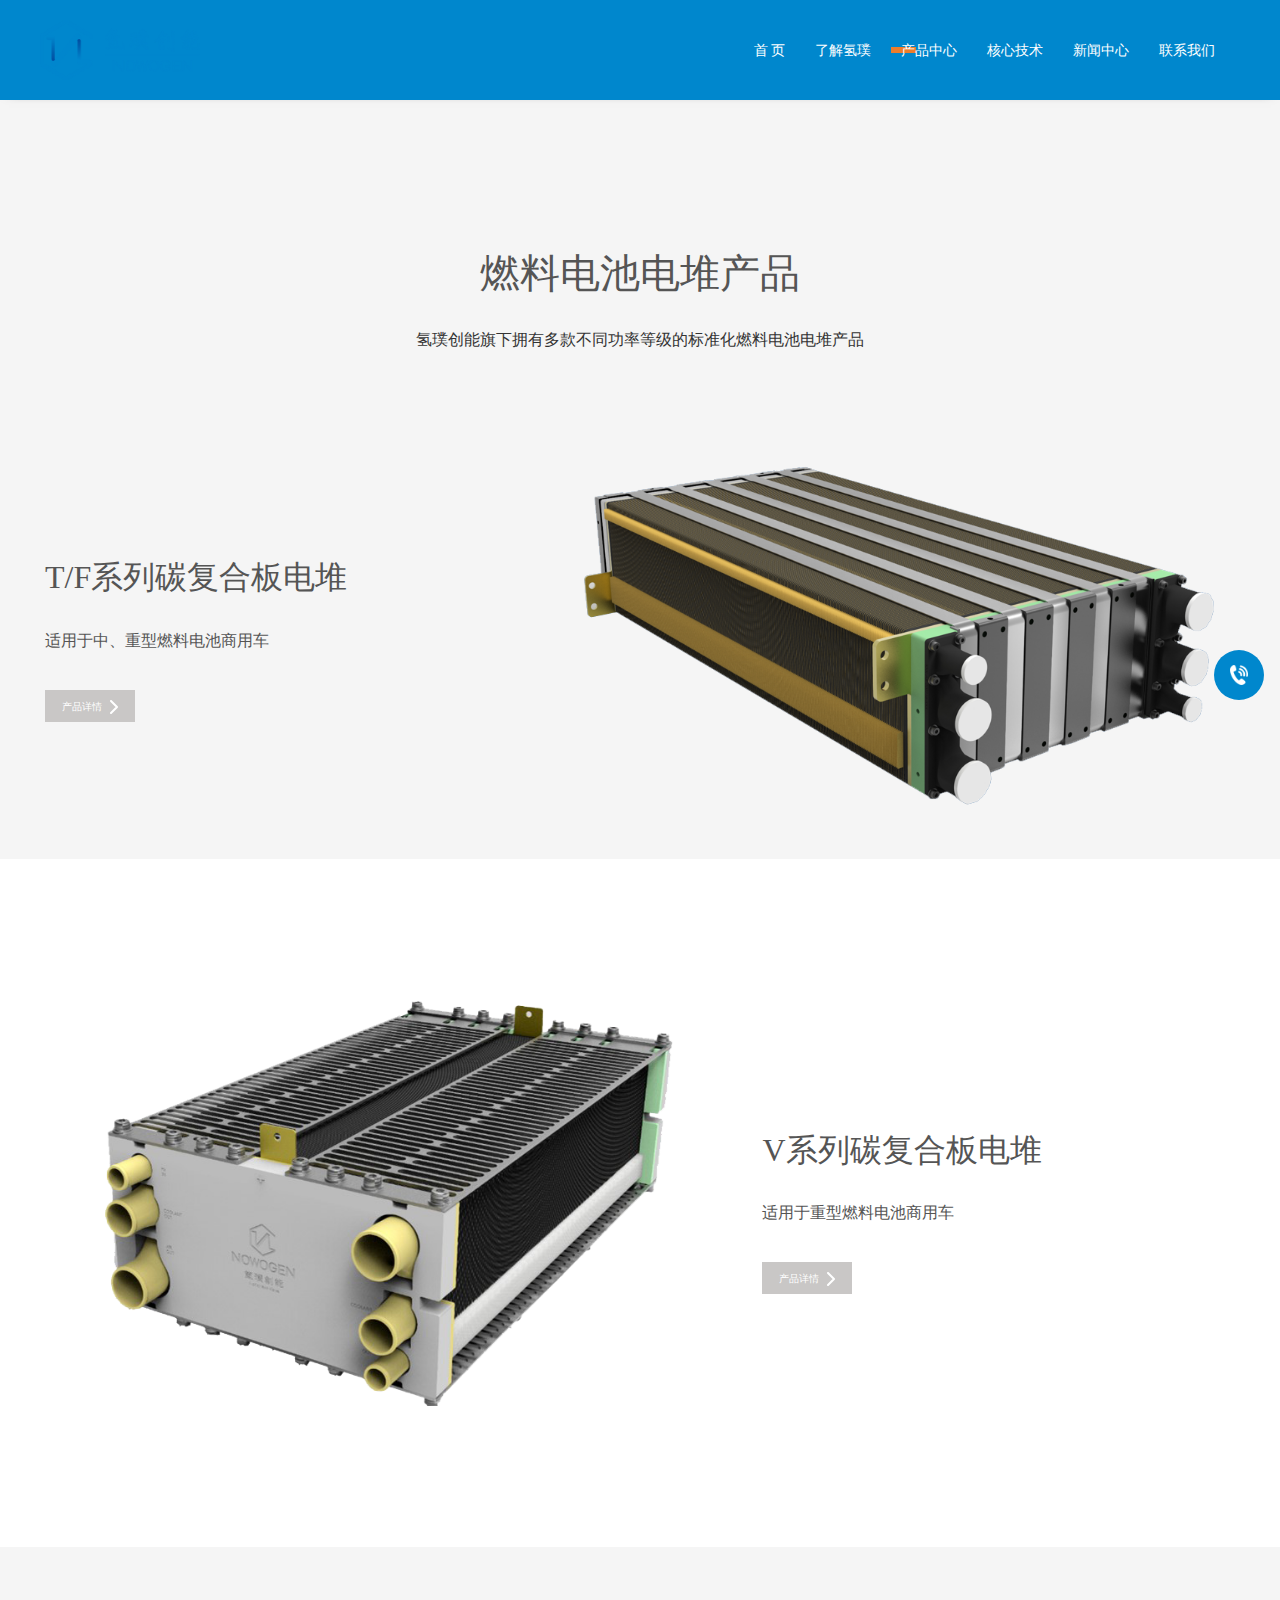
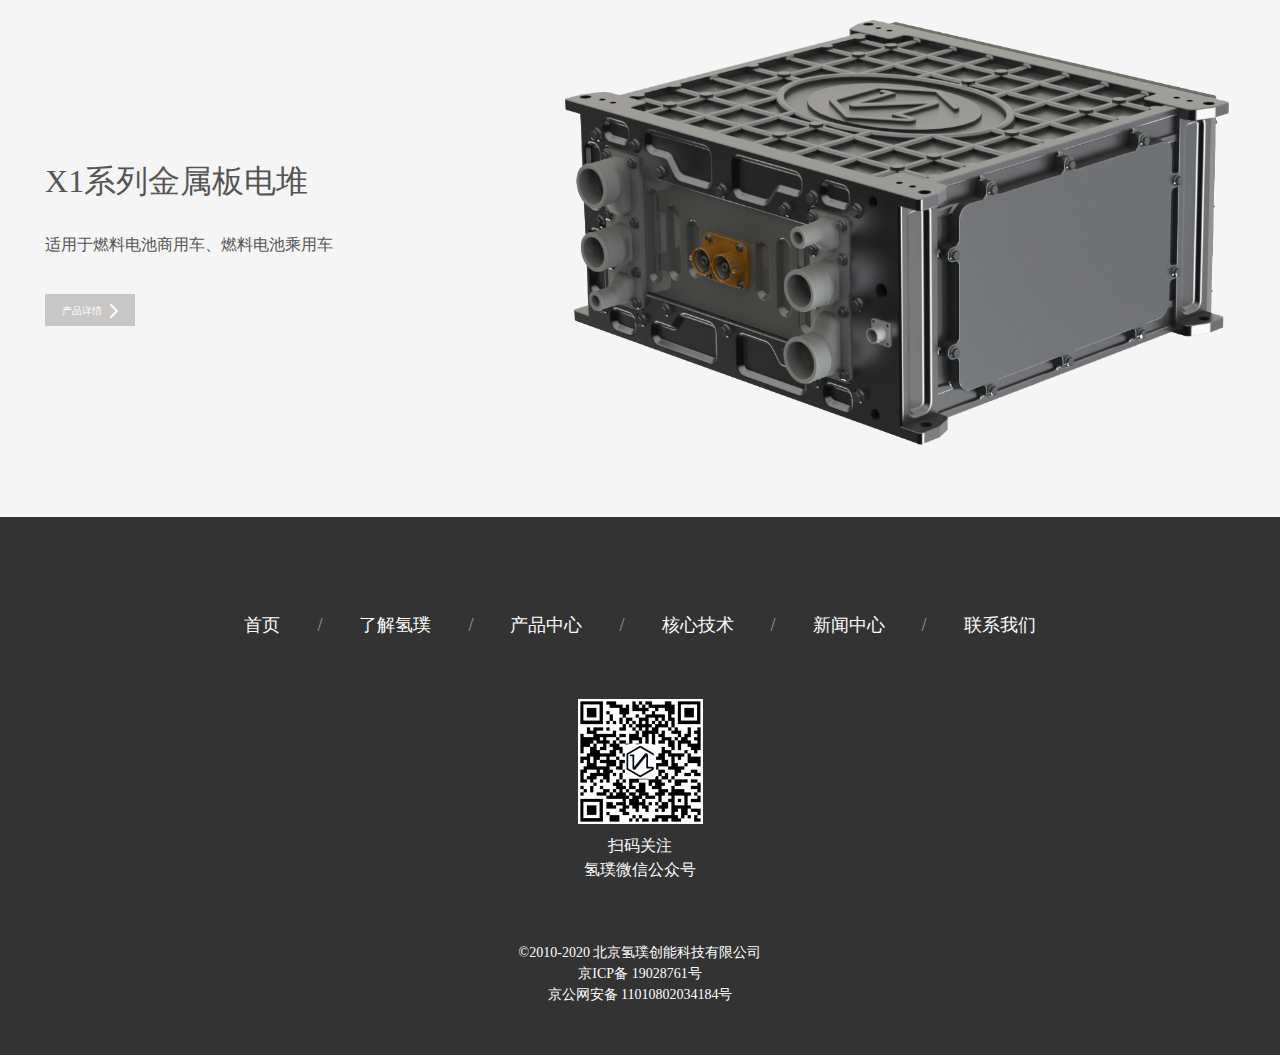
<file: chanpinzhongxin.html>
<!DOCTYPE html>
<html lang="en">
<head>
    <meta charset="UTF-8">
    <meta name="viewport" content="width=device-width, user-scalable=no, initial-scale=1.0, maximum-scale=1.0, minimum-scale=1.0">
    <meta http-equiv="X-UA-Compatible" content="IE=edge,chrome=1" />
    <meta name="renderer" content="webkit">
    <link rel="bookmark"  type="image/x-icon"  href="images/logo.ico"/>
    <link rel="shortcut icon" href="images/logo.ico">
    <title>燃料电池电堆-产品中心【官网】</title>
    <meta name="description" content="氢璞创能旗下拥有多款不同功率等级的标准化燃料电池电堆产品" />
    <meta name="keywords" content="燃料电池,燃料电池电堆,碳复合板电堆,金属板电堆,电堆" />
 
    <link href="css/bootstrap.min.css" rel="stylesheet">
    <link href="css/swiper.min.css" rel="stylesheet" type="text/css"/>
    <link href="css/font-awesome.min.css" rel="stylesheet" type="text/css"/>
    <link href="css/animate.css" rel="stylesheet" type="text/css"/>
    <link rel="stylesheet" type="text/css" href="css/font-other.css">
    <link href="css/style.css" rel="stylesheet" type="text/css"/>
    <link >
</head>

<body class="resetStyle">
<div class="app-navmenu-mask">
    <div class="head">
        <a class="app-navmenu-logo"><img src="images/logo.png" alt=""></a>
        <a href="javascript:;" class="app-navmenu-close"><img src="images/close.png" alt=""></a>
    </div>
    <ul class="app-navmenu-ul f_menu">
        <li >
					<div class="tit">
						<a href="index.html">首 页</a>
					</div>
				</li>
        <li >
							<div class="tit">
								<a  href="liaojieqingpu.html">了解氢璞</a>
							</div>
						</li>
            <li class="active">
							<div class="tit">
								<a  href="chanpinzhongxin.html">产品中心</a>
							</div>
						</li>				
            <li >
							<div class="tit">
								<a  href="hexinjishu.html">核心技术</a>
							</div>
						</li>
            <li >
							<div class="tit">
								<a  href="xinwenzhongxin.html">新闻中心</a>
							</div>
						</li><li >
							<div class="tit">
								<a  href="lianxiwomen.html">联系我们</a>
							</div>
						</li>    </ul>
</div>

<div class="home-header-fixed">
  <div class="home-header">
      <div class="container">
          <div class="flexbox">
              <div class="logo">
                  <h1>
                      <a href="/"><img src="images/logo.png" alt="">
                      </a>
                  </h1>
              </div>
              <div class="rightbox">
                  <ul class="navmenu f_menu">
                      <li >
                        <div class="tit">
                          <a href="index.html">首 页</a>
                        </div>
                      </li>
                      <li >
                        <div class="tit">
                          <a  href="liaojieqingpu.html">了解氢璞</a>
                        </div>
                      </li>
                      <li class="active">
                        <div class="tit">
                          <a  href="chanpinzhongxin.html">产品中心</a>
                        </div>
                      </li>													
                      <li >
                        <div class="tit">
                          <a  href="hexinjishu.html">核心技术</a>
                        </div>
                      </li>														
                      <li >
                        <div class="tit">
                          <a  href="xinwenzhongxin.html">新闻中心</a>
                        </div>
                      </li>
                      <li >
                        <div class="tit">
                          <a  href="lianxiwomen.html">联系我们</a>
                        </div>
                      </li>                    
                    </ul>    
                    <div class="app-navmenu-btn"><img src="images/menu.png" alt="">
                    </div>
                  </div>
                </div>
              </div>   
            </div>
          </div>


<script>
  $(".btn-navbar-toggle").bind("click", function () {
    $(".global-backdrop, .global-mobile-nav").toggleClass("active");
    $(this).toggleClass("active");
  });

  $(".global-backdrop").bind("click", function () {
    $(".btn-navbar-toggle").trigger("click");
  });

  $(".global-mobile-nav a").bind("click", function () {
    $(".btn-navbar-toggle").trigger("click");
  });
</script>

<!-- Body -->
<section class="products-hero bg-light">
  <div class="section-bd">
    <div class="container">
      <h4 class="ani">燃料电池电堆产品</h4>
      <div class="mt-5">
        <p><p>氢璞创能旗下拥有多款不同功率等级的标准化燃料电池电堆产品</p>
</p>
      </div>
    </div>
  </div>
</section>
<!-- end of section --><section class="products-list">
  <div class="section-bd">

    
            
    
    <div class="box bg-light py-8 py-md-9">
      <div class="box-bd">
        <div class="container">

          <div class="row flex-row-reverse align-items-center">
            <div class="col col-12 col-md-7">
              <img src="images/tf.png" alt="T/F系列碳复合板电堆">
            </div>
            <div class="col col-12 col-md-5 pl-md-5 mt-5 mt-md-0 text-center text-md-left">
              <div class="h2">
                <p>T/F系列碳复合板电堆</p>
                <div class="h3">
                  <article>
                  <p>适用于中、重型燃料电池商用车</p>
                  </article>
                </div>
              </div>

              <div class="mt-5 mt-md-6">
                <a href="products-tf.html" data-fancybox data-type="iframe" class="btn btn-primary">

                                      <span class="mr-2">产品详情</span>
                  
                  <svg width="8px" height="14px" viewBox="0 0 8 14" version="1.1" xmlns="http://www.w3.org/2000/svg"
                    xmlns:xlink="http://www.w3.org/1999/xlink">
                    <g id="" stroke="none" stroke-width="1" fill="none" fill-rule="evenodd" stroke-linecap="round"
                      stroke-linejoin="round">
                      <g id="" transform="translate(-297.000000, -1317.000000)" stroke="currentColor"
                        stroke-width="2">
                        <g id="" transform="translate(191.000000, 1301.000000)">
                          <g id="" transform="translate(28.000000, 13.000000)">
                            <g id="icon-chevron-right" transform="translate(79.000000, 4.000000)">
                              <polyline id="" points="0 12 6.02531646 6 0 0"></polyline>
                            </g>
                          </g>
                        </g>
                      </g>
                    </g>
                  </svg>
                </a>
              </div>
            </div>
          </div>

        </div>
      </div>
    </div>

    

            
    
    <div class="box bg-white py-8 py-md-9">
      <div class="box-bd">
        <div class="container">

          <div class="row align-items-center">
            <div class="col col-12 col-md-7">
              <img src="images/banner3.png" alt="V系列碳复合板电堆">
            </div>
            <div class="col col-12 col-md-5 pl-md-5 mt-5 mt-md-0 text-center text-md-left">
              <div class="h2">
                <p>V系列碳复合板电堆</p>
                <div class="h3">
                  <article>
                  <p>适用于重型燃料电池商用车</p>
                  </article>
                </div>
              </div>

              <div class="mt-5 mt-md-6">
                <a href="products-v.html" data-fancybox data-type="iframe" class="btn btn-primary">
                                        <span class="mr-2">产品详情</span>
                    
                    <svg width="8px" height="14px" viewBox="0 0 8 14" version="1.1" xmlns="http://www.w3.org/2000/svg"
                      xmlns:xlink="http://www.w3.org/1999/xlink">
                      <g id="" stroke="none" stroke-width="1" fill="none" fill-rule="evenodd" stroke-linecap="round"
                        stroke-linejoin="round">
                        <g id="" transform="translate(-297.000000, -1317.000000)" stroke="currentColor"
                          stroke-width="2">
                          <g id="" transform="translate(191.000000, 1301.000000)">
                            <g id="" transform="translate(28.000000, 13.000000)">
                              <g id="icon-chevron-right" transform="translate(79.000000, 4.000000)">
                                <polyline id="" points="0 12 6.02531646 6 0 0"></polyline>
                              </g>
                            </g>
                          </g>
                        </g>
                      </g>
                    </svg>
                </a>
              </div>
            </div>
          </div>

        </div>
      </div>
    </div>

    

            
    
    <div class="box bg-light py-8 py-md-9">
      <div class="box-bd">
        <div class="container">

          <div class="row flex-row-reverse align-items-center">
            <div class="col col-12 col-md-7">
              <img src="images/x.png" alt="X1系列金属板电堆">
            </div>
            <div class="col col-12 col-md-5 pl-md-5 mt-5 mt-md-0 text-center text-md-left">          
              <div class="mt-5 mt-md-6">
                <div class="h2">
                  <p>X1系列金属板电堆</p>
                  <div class="h3">
                    <article>
                    <p>适用于燃料电池商用车、燃料电池乘用车</p>
                    </article>
                  </div>
              </div>

              <div class="mt-5 mt-md-6">
                <a href="products-x.html" data-fancybox data-type="iframe" class="btn btn-primary">

                                      <span class="mr-2">产品详情</span>
                  
                  <svg width="8px" height="14px" viewBox="0 0 8 14" version="1.1" xmlns="http://www.w3.org/2000/svg"
                    xmlns:xlink="http://www.w3.org/1999/xlink">
                    <g id="" stroke="none" stroke-width="1" fill="none" fill-rule="evenodd" stroke-linecap="round"
                      stroke-linejoin="round">
                      <g id="" transform="translate(-297.000000, -1317.000000)" stroke="currentColor"
                        stroke-width="2">
                        <g id="" transform="translate(191.000000, 1301.000000)">
                          <g id="" transform="translate(28.000000, 13.000000)">
                            <g id="icon-chevron-right" transform="translate(79.000000, 4.000000)">
                              <polyline id="" points="0 12 6.02531646 6 0 0"></polyline>
                            </g>
                          </g>
                        </g>
                      </g>
                    </g>
                  </svg>
                </a>
              </div>
            </div>
          </div>

        </div>
      </div>
    </div>

  </div>
</section>
<!-- end of section -->




<div class="fixdright">
    <div class="lt">
      <a href="8610-51077219" class="tel">
        <div class="font">
          8610-51077219
        </div>
        <i><img src="images/jian3-1.png" ><img src="images/jian3.png" ></i>
      </a>
      <a href="javascript:;" onclick="goTop()" class="top">
        <i><img src="images/jian1-1.png" ></i>
      </a>
    </div>
  </div>

  <div class="home-footer">
    <div class="container">
        <ul class="fnavmenu">
          <li><a href="index.html">首页</a></li>
          <li><a href="liaojieqingpu.html">了解氢璞</a></li>
          <li><a href="chanpinzhongxin.html">产品中心</a></li>
          <li><a href="hexinjishu.html">核心技术</a></li>
          <li><a href="xinwenzhongxin.html">新闻中心</a></li>
          <li><a href="lianxiwomen.html">联系我们</a></li>        
        </ul>
    </div>
        <div class="eweima">
          <img src="images/二维码.png" >
          <p class="p">扫码关注</p>
          <p class="p">氢璞微信公众号</p>
        </div>
        <p class="copyright">©2010-2020 北京氢璞创能科技有限公司</p>
        <p class="beian1">京ICP备 19028761号</p>
        <p class="beian2">京公网安备 11010802034184号</p>
  </div>


<script src="js/jquery-2.1.1.min.js" type="text/javascript" charset="utf-8"></script>
<script src="js/bootstrap.min.js"></script>
<script src="js/swiper.min.js"></script>
<script src="js/swiper.animate.min.js"></script>
<script src="js/WOW.min.js"></script>
<!-- main.js -> The other init scripts in here -->
<script type="text/javascript" src="js/main.js"></script>
<script type="text/javascript">
	function goTop() {
		  $('html,body').animate({ 'scrollTop': 0 }, 1000);
		}
		function headscroll(){
		        var scrollTop = $(this).scrollTop();
		        if(scrollTop > 0){
		            $('header').stop().addClass('head_active');
								$(".fixdright .top").addClass("on");
		
		        }else{
								$(".fixdright .top").removeClass("on");
		            $('header').stop().removeClass('head_active');
		        }
		    };
		
		    headscroll();
		    $(window).scroll(function(){
		        headscroll();
						var scrollTop1 = $(this).scrollTop();
						if(scrollTop1 > 200){
								$(".fixdright .top").addClass("on");
						
						}else{
								$(".fixdright .top").removeClass("on");
						}
		    });
</script>
</file>
<file: css/font-other.css>
@font-face {
    font-family: 'Arial';
    src: url('../fonts/arial.ttf') format('truetype');
    font-weight: normal;
    font-style: normal;
}
@font-face {
    font-family: 'BEBAS';
    src: url('../fonts/BEBAS.TTF') format('truetype');
    font-weight: normal;
    font-style: normal;
}
</file>
